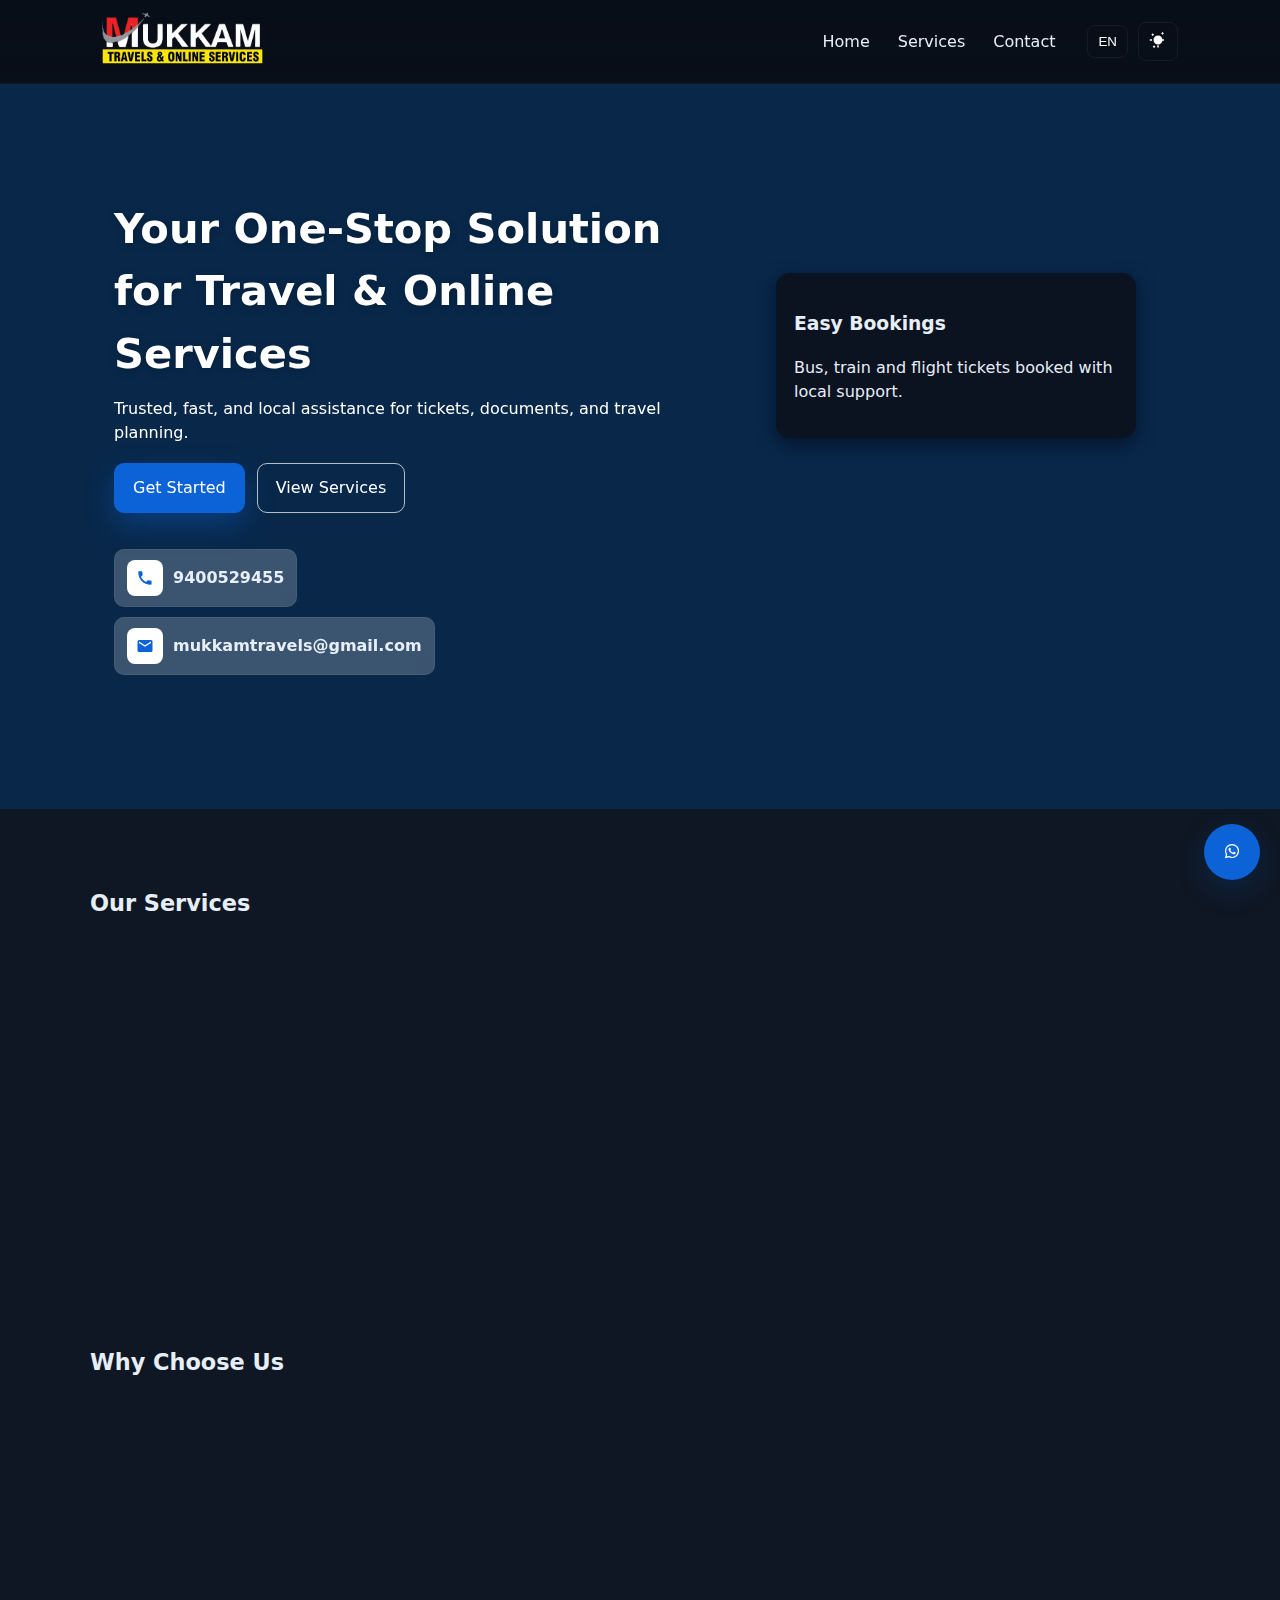
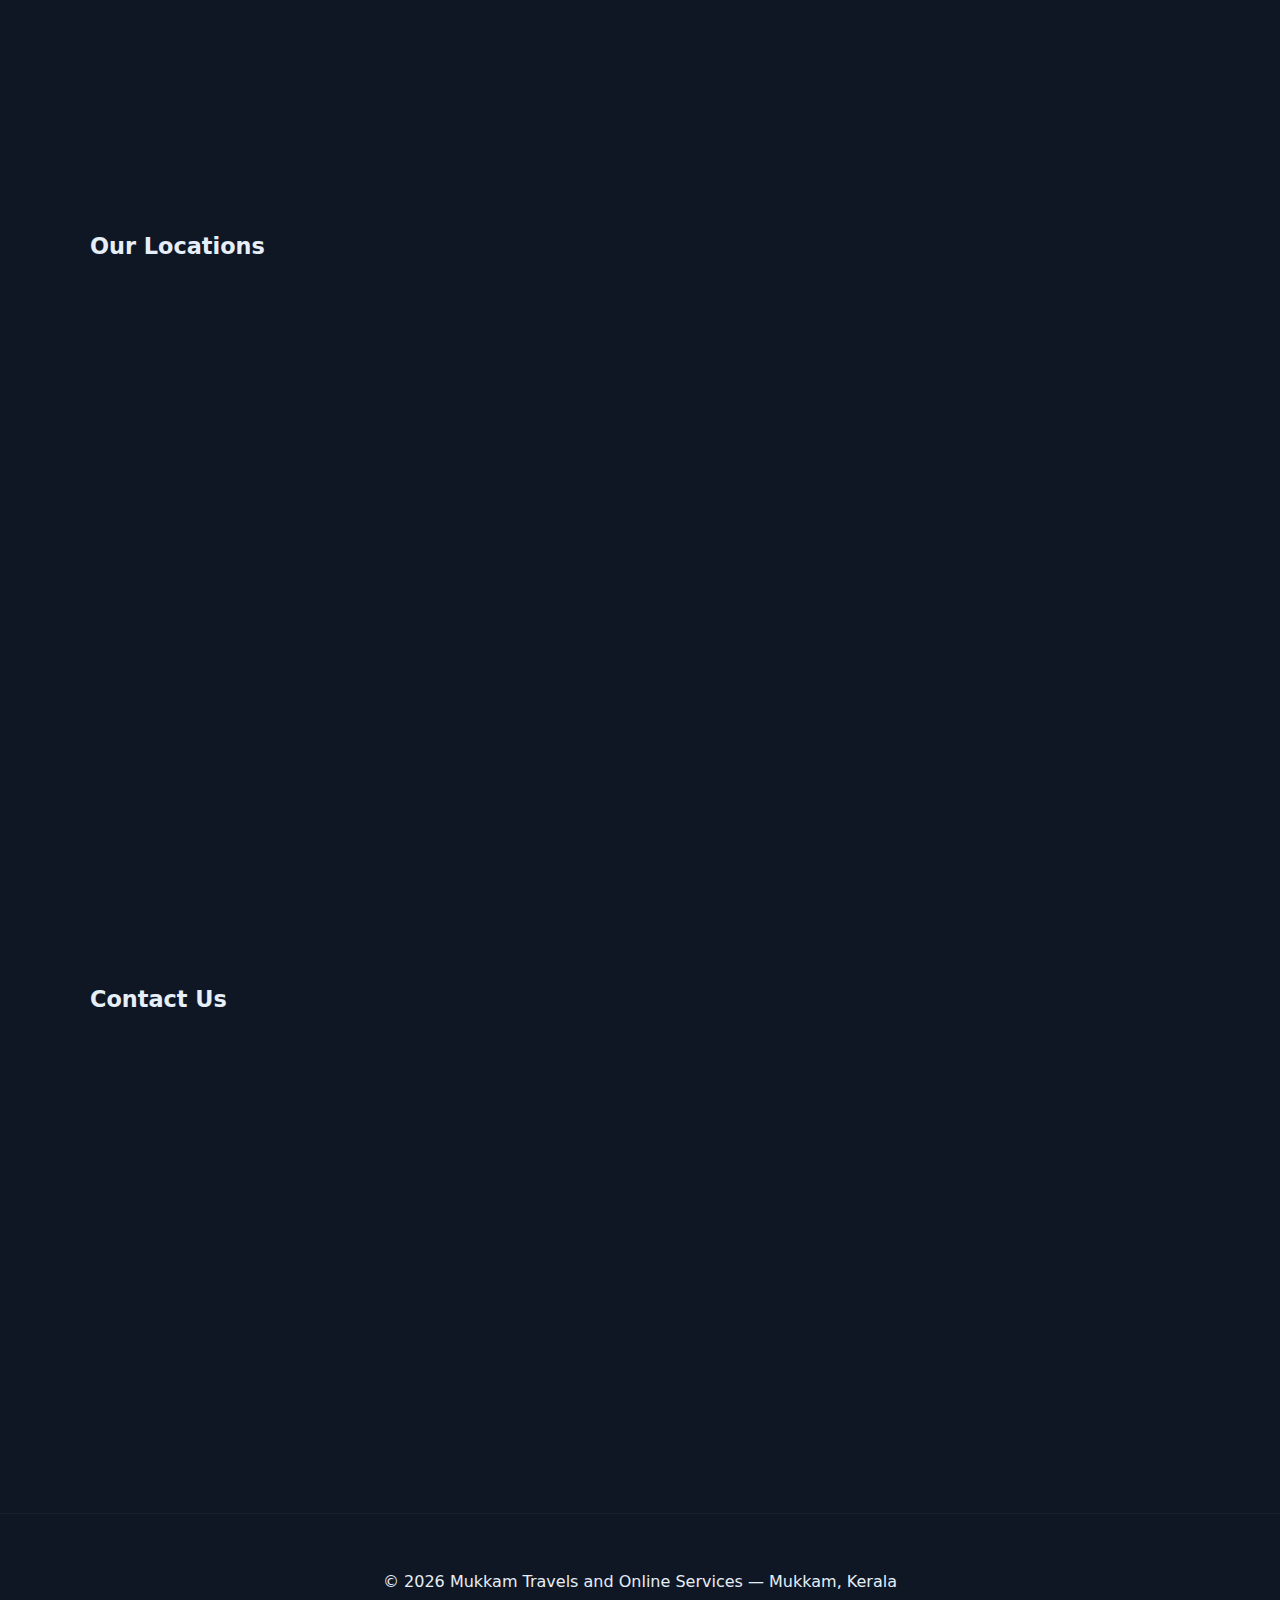
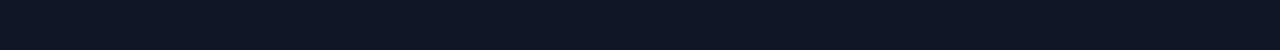
<file: index.html>
<!doctype html>
<html lang="en">

<head>
  <meta charset="utf-8">
  <meta name="viewport" content="width=device-width,initial-scale=1">
  <title>Mukkam Travels Travel & Online Services — Mukkam</title>
  <meta name="description"
    content="Mukkam travel services, ticket booking, online services Kerala - bus, train, flight, passport, visa, PAN, Aadhaar">
  <link rel="icon" type="image/svg+xml" href="favicon.png">
  <link rel="stylesheet" href="style.css">
  <link rel="stylesheet" href="https://cdnjs.cloudflare.com/ajax/libs/font-awesome/6.5.1/css/all.min.css">
  <script defer src="script.js"></script>
</head>

<body>

  <!-- NAVBAR: logo, links, language toggle, theme toggle -->
  <header class="navbar" id="site-navbar">
    <div class="container nav-inner">
      <div class="brand">
        <a href="index.html" class="logo">
          <img src="LogoA.png" alt="Mukkam Travels Logo" class="logo-img logo-light">
          <img src="LogoB.png" alt="Mukkam Travels Logo" class="logo-img logo-dark">
        </a>
      </div>
      <nav class="nav-links" id="nav-links">
        <a href="index.html" class="nav-link" data-en="Home" data-ml="ഹോം"></a>
        <a href="#services-preview" class="nav-link" data-en="Services" data-ml="സേവനങ്ങൾ"></a>
        <a href="#contact" class="nav-link" data-en="Contact" data-ml="ബന്ധപ്പെടുക"></a>
      </nav>

      <div class="nav-actions">
        <button id="lang-toggle" class="icon-btn" title="Language">EN</button>
        <button id="theme-toggle" class="icon-btn" aria-pressed="false" title="Toggle theme">
          <!-- Initial theme icon (will be overwritten by script.js on load) -->
          <svg viewBox="0 0 24 24" width="18" height="18" xmlns="http://www.w3.org/2000/svg" aria-hidden="true">
            <path fill="currentColor" d="M21 12.79A9 9 0 1111.21 3 7 7 0 0021 12.79z" />
          </svg>
        </button>
        <button class="hamburger" id="menu-toggle" aria-expanded="false"><i class="fa-solid fa-bars"></i></button>
      </div>
    </div>
  </header>

  <!-- HERO SECTION -->
  <main>
    <!-- BACKGROUND IMAGE:
         Hero image is applied via CSS `style.css` to the `.hero` selector.
         Replace the URL in `style.css` under the /* HERO BACKGROUND */ block.
         Use a high-quality, subtle travel or booking-related photo that matches
         the blue/red/white color theme. Keep opacity 0.6-0.7 via overlay for
         text readability.
    -->
    <section class="hero">
      <div class="container hero-inner">
        <div class="hero-copy">
          <h1 data-en="Your One-Stop Solution for Travel & Online Services"
            data-ml="യാത്രയും ഓൺലൈൻ സേവനങ്ങളുമായുള്ള നിങ്ങളുടെ ഒറ്റ നിർത്തൽ കേന്ദ്രം"></h1>
          <p class="lead" data-en="Trusted, fast, and local assistance for tickets, documents, and travel planning."
            data-ml="ടിക്കറ്റുകൾ, രേഖകൾ, യാത്രാ പദ്ധതികള്‍ക്കുള്ള വിശ്വസനീയവും വേഗവുമായ പ്രാദേശിക സഹായം."></p>
          <div class="hero-ctas">
            <a href="#contact" class="btn primary" data-en="Get Started" data-ml="ആരംഭിക്കുക"></a>
            <a href="services.html" class="btn ghost" data-en="View Services" data-ml="സേവനങ്ങൾ കാണുക"></a>
          </div>
        </div>
        <div class="hero-visual">
          <div class="card hero-card fade-in">
            <h3 data-en="Easy Bookings" data-ml="സുഖകരമായ ബുക്കിങ്ങുകൾ"></h3>
            <p data-en="Bus, train and flight tickets booked with local support."
              data-ml="ബസ്, ട്രെയിൻ, വിമാന ടിക്കറ്റുകൾ പ്രാദേശിക സഹായത്തോടെ."></p>
          </div>
        </div>
        <!-- HERO CONTACTS: update phone numbers and email below
             To edit contact details: replace the `href` and visible text
             inside these links. Keep phone links in `tel:+91...` format
             and email links in `mailto:...` format for proper clicking.
        -->
        <div class="hero-contacts">
          <a class="contact-card" href="tel:+919400529455" aria-label="Call 9400529455">
            <span class="icon" aria-hidden="true">
              <!-- Phone icon (SVG) -->
              <svg viewBox="0 0 24 24" width="18" height="18" xmlns="http://www.w3.org/2000/svg" role="img"
                aria-hidden="true">
                <path fill="currentColor"
                  d="M6.62 10.79a15.464 15.464 0 006.59 6.59l2.2-2.2a1 1 0 01.95-.27c1.05.26 2.2.4 3.38.4a1 1 0 011 1V20a1 1 0 01-1 1C10.07 21 3 13.93 3 4a1 1 0 011-1h3.5a1 1 0 011 1c0 1.18.14 2.33.4 3.38a1 1 0 01-.27.95l-2.01 2.46z" />
              </svg>
            </span>
            <span class="contact-text">9400529455</span>
          </a>

          <a class="contact-card" href="mailto:mukkamtravels@gmail.com" aria-label="Email mukkamtravels@gmail.com">
            <span class="icon" aria-hidden="true">
              <!-- Envelope icon (SVG) -->
              <svg viewBox="0 0 24 24" width="18" height="18" xmlns="http://www.w3.org/2000/svg" role="img"
                aria-hidden="true">
                <path fill="currentColor"
                  d="M20 4H4a2 2 0 00-2 2v12a2 2 0 002 2h16a2 2 0 002-2V6a2 2 0 00-2-2zm0 4l-8 5-8-5V6l8 5 8-5v2z" />
              </svg>
            </span>
            <span class="contact-text">mukkamtravels@gmail.com</span>
          </a>
        </div>
      </div>
    </section>

    <!-- SERVICES PREVIEW: 3 animated cards -->
    <section id="services-preview" class="section">
      <div class="container">
        <h2 class="section-title" data-en="Our Services" data-ml="ഞങ്ങളുടെ സേവനങ്ങൾ"></h2>
        <div class="cards grid-3">
          <article class="card fade-in">
            <div class="card-icon"><i class="fa-solid fa-bus"></i></div>
            <h3 data-en="Travel Services" data-ml="യാത്രാ സേവനങ്ങൾ"></h3>
            <p data-en="Bus, train, flights & tour packages with easy booking."
              data-ml="ബസ്, ട്രെയിൻ, വിമാനങ്ങള്‍, ടൂർ പാക്കേജുകൾ - എളുപ്പം ബുക്ക് ചെയ്യാം."></p>
          </article>

          <article class="card fade-in">
            <div class="card-icon"><i class="fa-solid fa-laptop-code"></i></div>
            <h3 data-en="Online Services" data-ml="ഓൺലൈൻ സേവനങ്ങൾ"></h3>
            <p data-en="Passport, visa help, PAN, Aadhaar and government forms."
              data-ml="പാസ്പോർട്ട്, വിസാ സഹായം, PAN, ആധാർ, സർക്കാർ ഫോം സഹായങ്ങൾ."></p>
          </article>

          <article class="card fade-in">
            <div class="card-icon"><i class="fa-solid fa-file-invoice"></i></div>
            <h3 data-en="Government Services" data-ml="സർക്കാർ സേവനങ്ങൾ"></h3>
            <p data-en="Digital Kerala & central services guidance for residents."
              data-ml="ഡിജിറ്റൽ കേരളം & കേന്ദ്ര സേവനങ്ങൾക്കുള്ള മാർഗനിർദ്ദേശം."></p>
          </article>
        </div>
      </div>
    </section>

    <!-- WHY CHOOSE US: 4 icon cards -->
    <section class="section why-choose">
      <div class="container">
        <h2 class="section-title" data-en="Why Choose Us" data-ml="എന്തുകൊണ്ട് ഞങ്ങളെ തിരഞ്ഞെടുക്കണം"></h2>
        <div class="grid-4">
          <div class="feature card fade-in">
            <div class="feature-icon"><i class="fa-solid fa-bolt"></i></div>
            <h4 data-en="Fast Service" data-ml="വേഗതയുള്ള സേവനം"></h4>
            <p data-en="Quick processing for tickets and documents." data-ml="ടിക്കറ്റുകളും രേഖകളും വേഗത്തിൽ നൽകുന്നു.">
            </p>
          </div>
          <div class="feature card fade-in">
            <div class="feature-icon"><i class="fa-solid fa-handshake"></i></div>
            <h4 data-en="Trusted & Reliable" data-ml="വിശ്വസനീയവും വിശ്വസ്തവുമാണ്"></h4>
            <p data-en="Local team with years of experience in Mukkam."
              data-ml="മുക്കാമിലെ വർഷങ്ങളേയുള്ള പ്രാദേശിക പരിചയം."></p>
          </div>
          <div class="feature card fade-in">
            <div class="feature-icon"><i class="fa-solid fa-indian-rupee-sign"></i></div>
            <h4 data-en="Affordable Pricing" data-ml="മിതമായ നിരക്കുകൾ"></h4>
            <p data-en="Transparent fees and no hidden charges." data-ml="തുറന്ന ഫീസ്; മറഞ്ഞ ചാർജുകൾ ഇല്ല."></p>
          </div>
          <div class="feature card fade-in">
            <div class="feature-icon"><i class="fa-solid fa-location-dot"></i></div>
            <h4 data-en="Local Support" data-ml="പ്രാദേശിക സഹായം"></h4>
            <p data-en="Two convenient locations in Mukkam for in-person help."
              data-ml="വ്യക്തിഗത സഹായത്തിനായി മുക്കാമിൽ രണ്ട് സൗകര്യപ്രദ സ്ഥലങ്ങൾ."></p>
          </div>
        </div>
      </div>
    </section>

    <!-- LOCATIONS + MAP -->
    <section class="section locations" id="locations">
      <div class="container">
        <h2 class="section-title" data-en="Our Locations" data-ml="ഞങ്ങളുടെ സ്ഥലങ്ങൾ"></h2>
        <div class="grid-2">
          <div class="card fade-in">
            <h3>Mukkam Orphanage Road, Mukkam</h3>
            <p data-en="Near landmark: Orphanage Road, easy parking available."
              data-ml="ലാൻഡ്മാർക്: ഓർഫനേജ് റോഡ്, പാർക്കിംഗ് ലഭ്യമാണ്."></p>
          </div>
          <div class="card fade-in">
            <h3>Near Abhilash Theater, Mukkam</h3>
            <p data-en="Opposite Abhilash Theater; reachable by local transport."
              data-ml="അഭിലാഷ് തിയേറ്ററിന് മുകളിൽ; പ്രാദേശിക ഗതാഗതം ലഭ്യമാണ്."></p>
          </div>
        </div>

        <div class="map-grid">
          <div class="map card fade-in">
            <!-- Location 1 Map -->
            <iframe
              src="https://www.google.com/maps/embed?pb=!1m18!1m12!1m3!1d3912.186847846549!2d76.01438917506947!3d11.321016888862214!2m3!1f0!2f0!3f0!3m2!1i1024!2i768!4f13.1!3m3!1m2!1s0x3ba6466f81e3381b%3A0xe53046bc1e4d5885!2sMukkam%20Travels!5e0!3m2!1sen!2sin!4v1707584100000!5m2!1sen!2sin"
              width="600" height="450" style="border:0;" allowfullscreen="" loading="lazy"
              referrerpolicy="no-referrer-when-downgrade"></iframe>
          </div>
          <div class="map card fade-in">
            <!-- Location 2 Map -->
            <iframe
              src="https://www.google.com/maps/embed?pb=!1m18!1m12!1m3!1d3912.188!2d76.01!3d11.32!2m3!1f0!2f0!3f0!3m2!1i1024!2i768!4f13.1!3m3!1m2!1s0x0%3A0x0!2zMTHCsDE5JzEyLjEiTiA3NsKwMDAnMzYuMCJF!5e0!3m2!1sen!2sin!4v1707584200000!5m2!1sen!2sin"
              width="600" height="450" style="border:0;" allowfullscreen="" loading="lazy"
              referrerpolicy="no-referrer-when-downgrade"></iframe>
          </div>
        </div>

      </div>
    </section>

    <!-- CONTACT SECTION -->
    <section class="section" id="contact">
      <div class="container">
        <h2 class="section-title" data-en="Contact Us" data-ml="ബന്ധപ്പെടുക"></h2>
        <div class="contact-grid">
          <div class="card fade-in">
            <h3 data-en="Phone" data-ml="ഫോൺ"></h3>
            <p>Phone: +91 9400529455</p>
            <p>WhatsApp: +91 9400529455</p>
          </div>
          <div class="card fade-in">
            <h3 data-en="Address" data-ml="വിലാസം"></h3>
            <p>Mukkam Orphanage Road, Mukkam</p>
            <p>Near Abhilash Theater, Mukkam</p>
          </div>
        </div>
      </div>
    </section>
  </main>

  <!-- FLOATING WHATSAPP BUTTON -->
  <a href="https://wa.me/919400529455" class="whatsapp-fab" aria-label="WhatsApp" target="_blank" rel="noopener">
    <span aria-hidden="true"><i class="fa-brands fa-whatsapp"></i></span>
  </a>

  <!-- FOOTER -->
  <footer class="site-footer">
    <div class="container">
      <p>© <span id="year"></span> Mukkam Travels and Online Services — Mukkam, Kerala</p>
    </div>
  </footer>

</body>

</html>
</file>
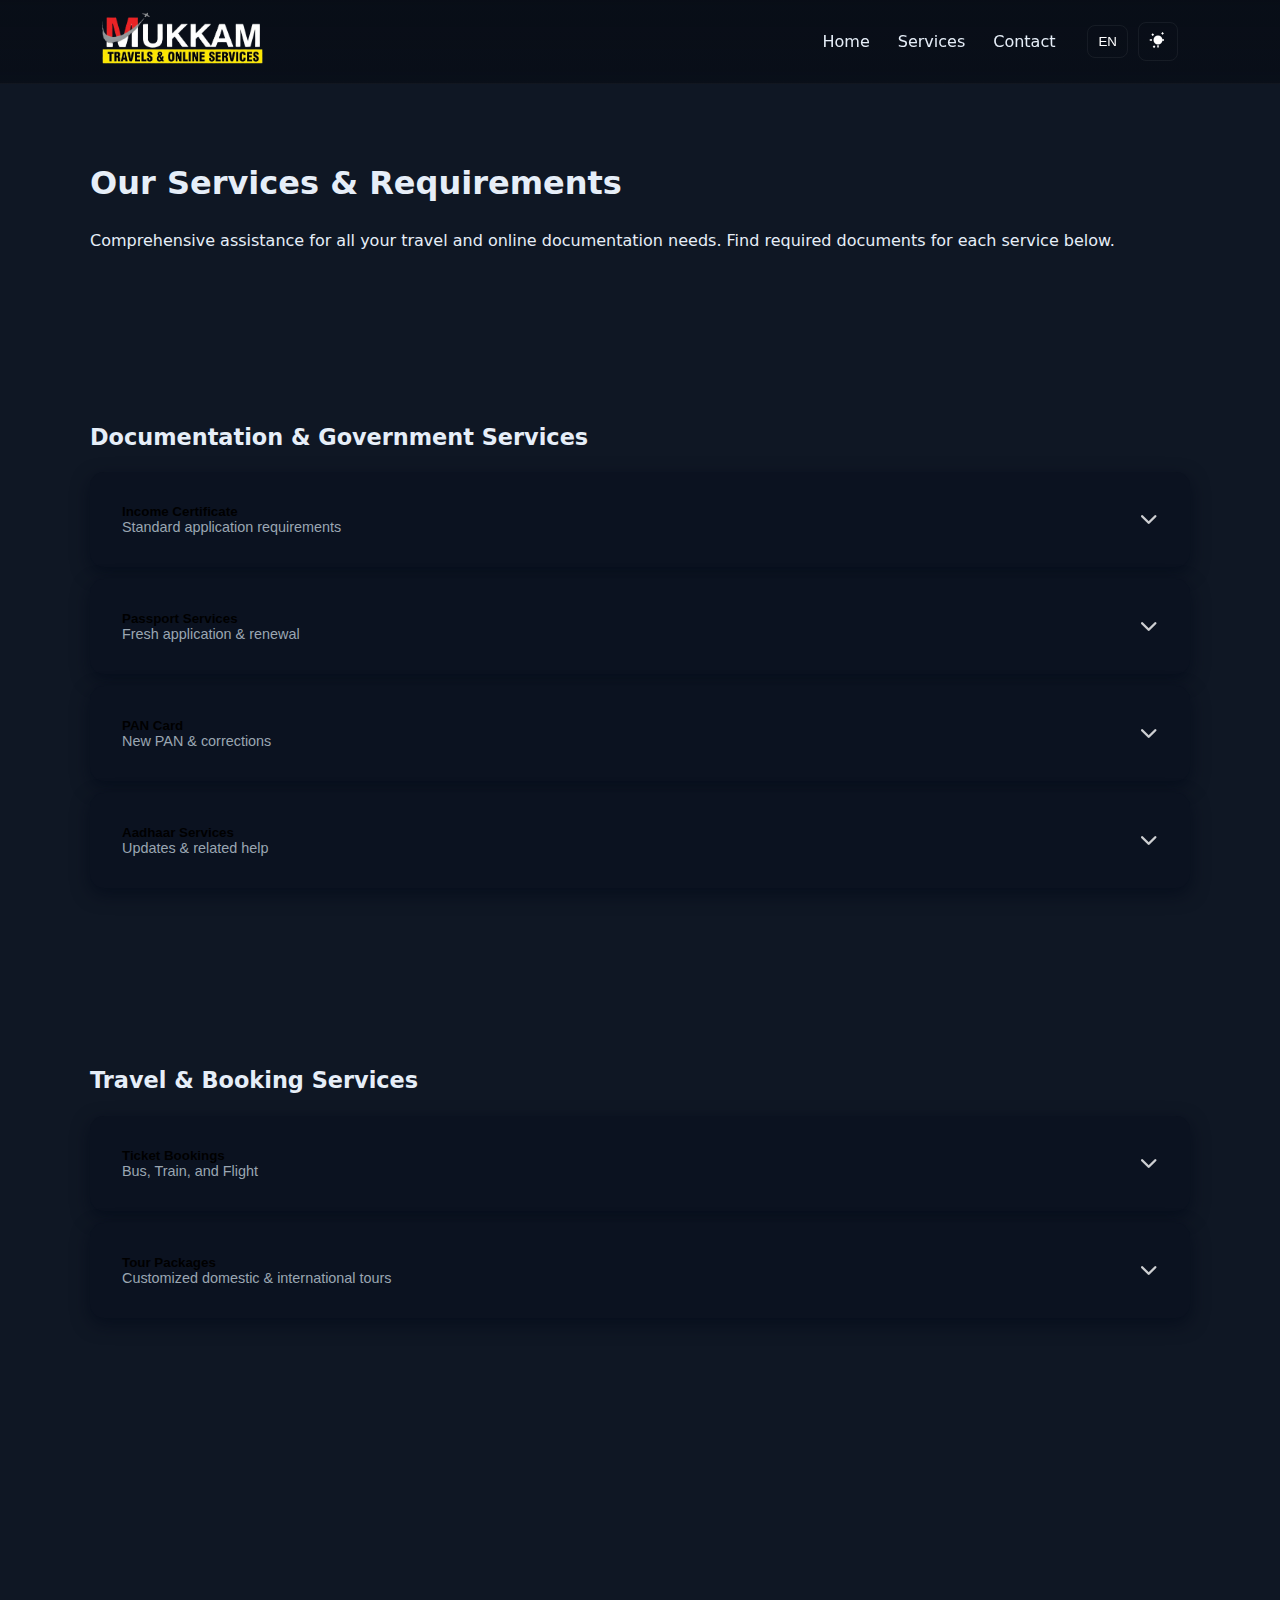
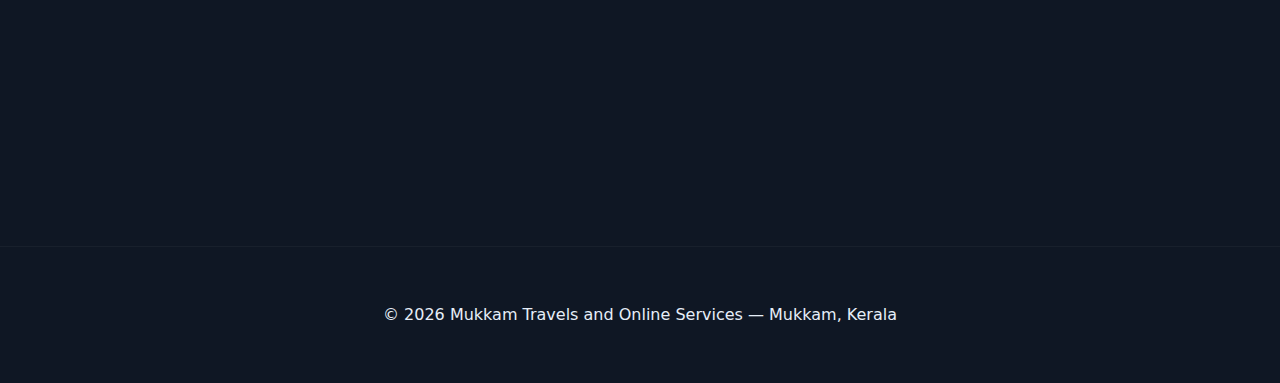
<file: services.html>
<!doctype html>
<html lang="en">

<head>
  <meta charset="utf-8">
  <meta name="viewport" content="width=device-width,initial-scale=1">
  <title>Our Services & Requirements — Mukkam Travels and Online Services</title>
  <meta name="description"
    content="Service requirements for Mukkam travel & online services: documents required for passport, PAN, Aadhaar, income certificates and more.">
  <link rel="icon" type="image/svg+xml" href="favicon.png">
  <link rel="stylesheet" href="style.css">
  <link rel="stylesheet" href="https://cdnjs.cloudflare.com/ajax/libs/font-awesome/6.5.1/css/all.min.css">
  <script defer src="script.js"></script>
</head>

<body>

  <!-- NAVBAR -->
  <header class="navbar" id="site-navbar">
    <div class="container nav-inner">
      <div class="brand">
        <a href="index.html" class="logo">
          <img src="LogoA.png" alt="Mukkam Travels Logo" class="logo-img logo-light">
          <img src="LogoB.png" alt="Mukkam Travels Logo" class="logo-img logo-dark">
        </a>
      </div>
      <nav class="nav-links" id="nav-links">
        <a href="index.html" class="nav-link" data-en="Home" data-ml="ഹോം"></a>
        <a href="services.html" class="nav-link" data-en="Services" data-ml="സേവനങ്ങൾ"></a>
        <a href="index.html#contact" class="nav-link" data-en="Contact" data-ml="ബന്ധപ്പെടുക"></a>
      </nav>

      <div class="nav-actions">
        <button id="lang-toggle-2" class="icon-btn" title="Language">EN</button>
        <button id="theme-toggle-2" class="icon-btn" aria-pressed="false" title="Toggle theme">
          <svg viewBox="0 0 24 24" width="18" height="18" xmlns="http://www.w3.org/2000/svg" aria-hidden="true">
            <path fill="currentColor" d="M21 12.79A9 9 0 1111.21 3 7 7 0 0021 12.79z" />
          </svg>
        </button>
        <button class="hamburger" id="menu-toggle" aria-expanded="false"><i class="fa-solid fa-bars"></i></button>
      </div>
    </div>
  </header>

  <main>
    <!-- HERO SECTION -->
    <section class="section hero-small">
      <div class="container">
        <h1 data-en="Our Services & Requirements" data-ml="ഞങ്ങളുടെ സേവനങ്ങളും ആവശ്യകതകളും"></h1>
        <p class="lead"
          data-en="Comprehensive assistance for all your travel and online documentation needs. Find required documents for each service below."
          data-ml="നിങ്ങളുടെ എല്ലാ യാത്രയ്ക്കും ഓൺലൈൻ ഡോക്യുമെന്റേഷൻ ആവശ്യങ്ങൾക്കും സമഗ്രമായ സഹായം. ഓരോ സേവനത്തിനും ആവശ്യമായ രേഖകൾ താഴെ കണ്ടെത്തുക.">
        </p>
      </div>
    </section>

    <!-- GOVERNMENT & ONLINE SERVICES SECTION -->
    <section class="section">
      <div class="container">
        <h2 class="section-title" data-en="Documentation & Government Services" data-ml="രേഖകളും സർക്കാർ സേവനങ്ങളും">
        </h2>
        <div class="accordion" id="gov-services">

          <article class="accordion-item card">
            <button class="accordion-header" aria-expanded="false">
              <div class="title">
                <strong data-en="Income Certificate" data-ml="വരുമാന സർട്ടിഫിക്കറ്റ്"></strong>
                <span class="subtitle" data-en="Standard application requirements" data-ml="അപേക്ഷാ ആവശ്യകതകൾ"></span>
              </div>
              <span class="chev"><i class="fa-solid fa-chevron-down"></i></span>
            </button>
            <div class="accordion-panel">
              <ul>
                <li data-en="Aadhaar Card" data-ml="ആധാർ കാർഡ്"></li>
                <li data-en="Passport size photo" data-ml="പാസ്പോർട്ട് സൈസ് ഫോട്ടോ"></li>
                <li data-en="Signature" data-ml="സൈൻ"></li>
                <li data-en="Address proof" data-ml="വിലാസ സാക്ഷ്യപത്രം"></li>
                <li data-en="Mobile number" data-ml="മൊബൈൽ നമ്പർ"></li>
              </ul>
            </div>
          </article>

          <article class="accordion-item card">
            <button class="accordion-header" aria-expanded="false">
              <div class="title">
                <strong data-en="Passport Services" data-ml="പാസ്പോർട്ട് സേവനങ്ങൾ"></strong>
                <span class="subtitle" data-en="Fresh application & renewal"
                  data-ml="പുതിയ അപേക്ഷയും പുതുക്കലും"></span>
              </div>
              <span class="chev"><i class="fa-solid fa-chevron-down"></i></span>
            </button>
            <div class="accordion-panel">
              <ul>
                <li data-en="Aadhaar Card" data-ml="ആധാർ കാർഡ്"></li>
                <li data-en="PAN Card" data-ml="PAN കാർഡ്"></li>
                <li data-en="SSLC / Birth Certificate" data-ml="SSLC / ജനന സർട്ടിഫിക്കറ്റ്"></li>
                <li data-en="Old Passport (for renewal)" data-ml="പഴയ പാസ്പോർട്ട് (പുതുക്കലിന്)"></li>
              </ul>
            </div>
          </article>

          <article class="accordion-item card">
            <button class="accordion-header" aria-expanded="false">
              <div class="title">
                <strong data-en="PAN Card" data-ml="PAN കാർഡ്"></strong>
                <span class="subtitle" data-en="New PAN & corrections" data-ml="പുതിയ PAN, തിരുത്തലുകൾ"></span>
              </div>
              <span class="chev"><i class="fa-solid fa-chevron-down"></i></span>
            </button>
            <div class="accordion-panel">
              <ul>
                <li data-en="Aadhaar Card (must have correct DOB)" data-ml="ആധാർ കാർഡ്"></li>
                <li data-en="Photo" data-ml="ഫോട്ടോ"></li>
                <li data-en="Mobile number linked with Aadhaar" data-ml="ആധാറുമായി ബന്ധിപ്പിച്ച മൊബൈൽ നമ്പർ"></li>
              </ul>
            </div>
          </article>

          <article class="accordion-item card">
            <button class="accordion-header" aria-expanded="false">
              <div class="title">
                <strong data-en="Aadhaar Services" data-ml="ആധാർ സേവനങ്ങൾ"></strong>
                <span class="subtitle" data-en="Updates & related help" data-ml="അപ്ഡേറ്റുകളും അനുബന്ധ സഹായവും"></span>
              </div>
              <span class="chev"><i class="fa-solid fa-chevron-down"></i></span>
            </button>
            <div class="accordion-panel">
              <ul>
                <li data-en="Existing Aadhaar / Enrollment ID" data-ml="നിലവിലുള്ള ആധാർ / എൻറോൾമെന്റ് ഐഡി"></li>
                <li data-en="Mobile with OTP access" data-ml="മൊബൈൽ ഒടിപി ഉള്ളത്"></li>
              </ul>
            </div>
          </article>

        </div>
      </div>
    </section>

    <!-- TRAVEL SERVICES SECTION -->
    <section class="section">
      <div class="container">
        <h2 class="section-title" data-en="Travel & Booking Services" data-ml="യാത്ര, ബുക്കിംഗ് സേവനങ്ങൾ"></h2>
        <div class="accordion" id="travel-services">

          <article class="accordion-item card">
            <button class="accordion-header" aria-expanded="false">
              <div class="title">
                <strong data-en="Ticket Bookings" data-ml="ടിക്കറ്റ് ബുക്കിങ്ങുകൾ"></strong>
                <span class="subtitle" data-en="Bus, Train, and Flight" data-ml="ബസ്, ട്രെയിൻ, ഫ്ലൈറ്റ്"></span>
              </div>
              <span class="chev"><i class="fa-solid fa-chevron-down"></i></span>
            </button>
            <div class="accordion-panel">
              <p data-en="Provide travel dates, destination, and passenger details."
                data-ml="യാത്രാ തീയതികൾ, ലക്ഷ്യസ്ഥാനം, യാത്രക്കാരുടെ വിവരങ്ങൾ നൽകുക."></p>
              <ul>
                <li data-en="Valid ID Proof" data-ml="സാധുവായ തിരിച്ചറിയൽ രേഖ"></li>
                <li data-en="Travel Dates" data-ml="യാത്രാ തീയതികൾ"></li>
              </ul>
            </div>
          </article>

          <article class="accordion-item card">
            <button class="accordion-header" aria-expanded="false">
              <div class="title">
                <strong data-en="Tour Packages" data-ml="ടൂർ പാക്കേജുകൾ"></strong>
                <span class="subtitle" data-en="Customized domestic & international tours"
                  data-ml="ഇന്ത്യൻ, അന്താരാഷ്ട്ര ടൂർ പാക്കേജുകൾ"></span>
              </div>
              <span class="chev"><i class="fa-solid fa-chevron-down"></i></span>
            </button>
            <div class="accordion-panel">
              <p data-en="Talk to us for expert planning and competitive rates."
                data-ml="വിദഗ്ദ്ധമായ പ്ലാനിംഗിനും കുറഞ്ഞ നിരക്കിനും ഞങ്ങളുമായി സംസാരിക്കുക."></p>
            </div>
          </article>

        </div>
      </div>
    </section>

    <!-- CTA SECTION -->
    <section class="section">
      <div class="container" style="text-align: center;">
        <div class="card fade-in" style="padding: 40px;">
          <h2 data-en="Need more help?" data-ml="കൂടുതൽ സഹായം വേണോ?"></h2>
          <p class="lead" data-en="Contact us directly for specific requirements or complex cases."
            data-ml="പ്രത്യേകമായോ സങ്കീർണ്ണമായോ ഉള്ള കാര്യങ്ങൾക്ക് നേരിട്ട് ബന്ധപ്പെടുക."></p>
          <div style="margin-top: 24px; display: flex; gap: 12px; justify-content: center; flex-wrap: wrap;">
            <a href="index.html#contact" class="btn primary" data-en="Contact Us" data-ml="ബന്ധപ്പെടുക"></a>
            <a href="https://wa.me/919400529455" class="btn ghost" data-en="WhatsApp Us" data-ml="വാട്സാപ്പ്"></a>
          </div>
        </div>
      </div>
    </section>

  </main>

  <!-- FOOTER -->
  <footer class="site-footer">
    <div class="container">
      <p>© <span id="year-2"></span> Mukkam Travels and Online Services — Mukkam, Kerala</p>
    </div>
  </footer>

</body>

</html>
</file>
<file: style.css>
/* ==================================================
   style.css — Modern lightweight styles with CSS variables
   - Mobile-first
   - Supports dark mode via html[data-theme]
   - To rebrand: edit the color variables under ROOT COLORS
==================================================*/

/* ROOT COLORS: edit these to change primary branding */
:root {
  /* Primary brand colors */
  --color-primary: #0b63d7;
  /* blue - change for rebranding */
  --color-accent: #d33a2c;
  /* red - accent */

  /* Surface & typography */
  --bg: #fffafa;
  /* very soft red/cream background */
  --surface: #ffffff;
  /* white for cards */
  --muted: #6b7280;
  --text: #0f172a;

  /* Shadows / radii */
  --shadow: 0 6px 18px rgba(11, 99, 215, 0.08);
  --radius: 12px;
  --gap: 20px;
  --transition: 300ms cubic-bezier(.2, .9, .3, 1);
}

/* LIGHT MODE (default) */
/* All colors above apply for light mode. */

/* DARK MODE */
/* A soft dark palette that is not pure black for a modern feel. */
html[data-theme="dark"] {
  --bg: #0f1724;
  /* background */
  --surface: #0b1220;
  /* cards */
  --muted: #9aa6b2;
  /* muted text */
  --text: #e6eef8;
  /* main text */
  --shadow: 0 6px 18px rgba(2, 8, 23, 0.6);
}

/* BASE RESET */
* {
  box-sizing: border-box
}

html {
  background: var(--bg)
}

html,
body {
  height: 100%
}

body {
  margin: 0;
  font-family: Inter, system-ui, -apple-system, "Segoe UI", Roboto, "Helvetica Neue", Arial;
  background: var(--bg);
  color: var(--text);
  -webkit-font-smoothing: antialiased;
  -moz-osx-font-smoothing: grayscale;
  line-height: 1.5;
  transition: background var(--transition), color var(--transition);
}

main {
  background: var(--bg)
}

.container {
  max-width: 1100px;
  margin: 0 auto;
  padding: 24px
}

/* NAVBAR */
.navbar {
  position: sticky;
  top: 0;
  backdrop-filter: blur(6px);
  z-index: 40;
  border-bottom: 1px solid rgba(0, 0, 0, 0.04);
  background: linear-gradient(180deg, rgba(255, 255, 255, 0.6), rgba(255, 255, 255, 0.4));
  transition: background var(--transition)
}

html[data-theme="dark"] .navbar {
  background: linear-gradient(180deg, rgba(6, 10, 18, 0.7), rgba(6, 10, 18, 0.6));
  border-bottom: 1px solid rgba(255, 255, 255, 0.04)
}

.nav-inner {
  display: flex;
  gap: 24px;
  align-items: center;
  justify-content: flex-start
}

.brand .logo {
  font-weight: 700;
  color: var(--text);
  text-decoration: none;
  display: inline-flex;
  align-items: center;
  gap: 10px
}

.brand .logo .logo-img {
  height: clamp(34px, 5vw, 52px);
  width: auto;
  max-width: 200px;
  display: block;
  object-fit: contain
}

.brand .logo .logo-dark {
  display: none
}

html[data-theme="dark"] .brand .logo .logo-light {
  display: none
}

html[data-theme="dark"] .brand .logo .logo-dark {
  display: block
}

.nav-links {
  display: flex;
  gap: 12px;
  align-items: center;
  margin-left: auto;
}

.nav-link {
  color: var(--text);
  text-decoration: none;
  padding: 8px;
  border-radius: 8px;
  transition: background var(--transition)
}

.nav-link:hover {
  background: rgba(11, 99, 215, 0.06)
}

.nav-actions {
  display: flex;
  gap: 10px;
  align-items: center
}

.icon-btn {
  background: transparent;
  border: 1px solid rgba(0, 0, 0, 0.06);
  padding: 8px 10px;
  border-radius: 8px;
  cursor: pointer
}

html[data-theme="dark"] .icon-btn {
  border: 1px solid rgba(255, 255, 255, 0.06)
}

.hamburger {
  display: none
}

/* HERO */
.hero {
  background-image:
    linear-gradient(rgba(0, 60, 120, 0.45), rgba(0, 60, 120, 0.45)),
    url("https://images.unsplash.com/photo-1530545124313-ce5e8eae55af?q=80&w=1171&auto=format&fit=crop&ixlib=rb-4.1.0&ixid=M3wxMjA3fDB8MHxwaG90by1wYWdlfHx8fGVufDB8fHx8fA%3D%3D");

  background-size: cover;
  background-position: bottom;
  background-repeat: no-repeat;
  color: #ffffff;
  /* Ensure hero text is white by default */
}


.hero-inner {
  display: grid;
  grid-template-columns: 1fr;
  gap: 24px;
  align-items: center
}

.hero-copy h1 {
  font-size: clamp(1.6rem, 4vw, 2.6rem);
  margin: 0 0 12px;
  color: #ffffff;
  text-shadow: 0 2px 8px rgba(0, 0, 0, 0.25);
}

.hero .lead {
  color: #ffffff;
  opacity: 1;
  /* Ensure full visibility */
  margin: 0 0 18px
}

.hero-ctas {
  display: flex;
  gap: 12px
}

.btn {
  display: inline-block;
  padding: 12px 18px;
  border-radius: 10px;
  text-decoration: none;
  border: 1px solid transparent;
  transition: transform var(--transition), box-shadow var(--transition)
}

.btn.primary {
  background: var(--color-primary);
  color: white;
  box-shadow: var(--shadow);
  border: 1px solid var(--color-primary);
}

.hero .btn.ghost {
  background: transparent;
  color: #ffffff;
  border-color: rgba(255, 255, 255, 0.7);
}

.hero .btn.primary {
  background: #0b63d7;
  border-color: #0b63d7;
  color: #ffffff;
  box-shadow: 0 12px 28px rgba(11, 99, 215, 0.35);
}

.btn.ghost {
  background: transparent;
  color: var(--text);
  border-color: rgba(0, 0, 0, 0.1)
}

.btn:hover {
  transform: translateY(-3px)
}

.hero-visual {
  display: flex;
  justify-content: center
}

.hero-card {
  padding: 18px;
  background: var(--surface);
  box-shadow: var(--shadow);
  border-radius: var(--radius);
  max-width: 360px;
  color: var(--text)
}

/* SECTIONS */
.section {
  padding: 60px 0
}

.section-title {
  font-size: 1.4rem;
  margin: 0 0 18px
}

.grid-3 {
  display: grid;
  grid-template-columns: 1fr;
  gap: 18px
}

.grid-2 {
  display: grid;
  grid-template-columns: 1fr;
  gap: 18px
}

.grid-4 {
  display: grid;
  grid-template-columns: 1fr;
  gap: 18px
}

.cards {
  display: grid;
  gap: 18px
}

.card {
  padding: 18px;
  background: var(--surface);
  border-radius: var(--radius);
  box-shadow: var(--shadow);
  transition: transform var(--transition), box-shadow var(--transition)
}

.card:hover {
  transform: translateY(-6px)
}

.card-icon {
  font-size: 28px
}

.feature {
  text-align: center;
  padding: 28px
}

.feature-icon {
  font-size: 28px;
  margin-bottom: 8px
}

.map iframe {
  width: 100%;
  height: 320px;
  border: 0;
  border-radius: 8px
}

.map-grid {
  display: grid;
  grid-template-columns: 1fr;
  gap: 24px;
}

@media(min-width: 700px) {
  .map-grid {
    grid-template-columns: repeat(2, 1fr);
  }
}

.contact-grid {
  display: grid;
  grid-template-columns: 1fr;
  gap: 18px
}

.site-footer {
  padding: 28px 0;
  background: transparent;
  border-top: 1px solid rgba(0, 0, 0, 0.04);
  text-align: center
}

html[data-theme="dark"] .site-footer {
  border-top: 1px solid rgba(255, 255, 255, 0.04)
}

/* Floating WhatsApp */
.whatsapp-fab {
  position: fixed;
  right: 20px;
  bottom: 20px;
  background: var(--color-primary);
  color: white;
  width: 56px;
  height: 56px;
  border-radius: 50%;
  display: flex;
  align-items: center;
  justify-content: center;
  box-shadow: 0 10px 30px rgba(11, 99, 215, 0.18);
  text-decoration: none;
  transition: transform var(--transition)
}

.whatsapp-fab:hover {
  transform: translateY(-6px)
}

.whatsapp-fab {
  animation: float 4s ease-in-out infinite
}

@keyframes float {

  0%,
  100% {
    transform: translateY(0)
  }

  50% {
    transform: translateY(-6px)
  }
}

/* Fade-in animation for scroll */
.fade-in {
  opacity: 0;
  transform: translateY(18px);
  transition: opacity 600ms ease, transform 600ms ease
}

.fade-in.visible {
  opacity: 1;
  transform: none
}

/* ==========================================
   SERVICE CARDS / ACCORDION
   - Styles for the expandable service cards
   - Edit spacing / radii here if needed.
   ========================================== */
.accordion {
  display: flex;
  flex-direction: column;
  gap: 12px
}

.accordion-item .accordion-header {
  display: flex;
  align-items: center;
  justify-content: space-between;
  width: 100%;
  background: transparent;
  border: 0;
  padding: 14px;
  cursor: pointer;
  text-align: left
}

.accordion-header .title {
  display: flex;
  flex-direction: column;
  align-items: flex-start
}

.accordion-header .subtitle {
  font-size: 0.9rem;
  color: var(--muted)
}

.accordion-header .chev {
  font-size: 1.1rem;
  opacity: 0.8
}

.accordion-panel {
  max-height: 0;
  overflow: hidden;
  transition: max-height 320ms ease;
  padding: 0 14px
}

.accordion-item.open .accordion-panel {
  padding: 12px 14px;
  max-height: 320px
}

.muted-note {
  color: var(--muted);
  margin-top: 12px
}

/* ACCORDION BUTTON FOCUS */
.accordion-header:focus {
  outline: 2px solid rgba(11, 99, 215, 0.12);
  outline-offset: 2px;
  border-radius: 8px
}

/* Responsive layouts */
@media(min-width:700px) {
  .grid-3 {
    grid-template-columns: repeat(3, 1fr)
  }

  .grid-2 {
    grid-template-columns: repeat(2, 1fr)
  }

  .grid-4 {
    grid-template-columns: repeat(4, 1fr)
  }

  .hero-inner {
    grid-template-columns: 1fr 420px
  }

  .nav-links {
    display: flex
  }

  .hamburger {
    display: none
  }
}

@media(max-width:699px) {
  .nav-links {
    display: none
  }

  .hamburger {
    display: inline-block
  }

  .nav-links.open {
    display: flex;
    flex-direction: column;
    position: absolute;
    right: 16px;
    top: 64px;
    background: var(--surface);
    padding: 12px;
    border-radius: 8px;
    box-shadow: var(--shadow)
  }
}

/* ==================================================
  Additional background & illustration styles
  - Uses ::before overlays for images and ::after for color overlays
  - Commented BACKGROUND IMAGE blocks below for easy replacement
  ================================================== */

/* HERO BACKGROUND: replace URL below to change hero photo -------------------------------------------------
  BACKGROUND IMAGE:
  Replace the URL in `background-image` to change the hero image.
  Choose a travel / ticket booking image matching the blue/red/white theme.
*/
.hero {
  position: relative;
  padding: 90px 0 110px;
  color: #fff;
  overflow: hidden
}

.hero::before {
  /* subtle travel photo (Unsplash style) - replace URL below */
  /* BACKGROUND IMAGE:
     Replace this URL with a different hero image. Keep the image subtle
     and matching the blue/red/white color theme. Use Unsplash-style params
     like `?auto=format&fit=crop&w=...&q=...` for consistent results.
  */
  background-image: url('https://images.unsplash.com/photo-1559298229-e9987edf9770?auto=format&fit=crop&q=80&w=2000');
  background-size: cover;
  background-position: center;
  content: "";
  position: absolute;
  inset: 0;
  z-index: -2;
  transform: scale(1.02);
  transition: transform 8000ms linear
}

.hero::after {
  content: "";
  position: absolute;
  inset: 0;
  z-index: -1;
  /* blue gradient overlay for text readability */
  background: linear-gradient(180deg, rgba(0, 60, 120, 0.45), rgba(0, 60, 120, 0.45));
  mix-blend-mode: normal
}

.hero .hero-copy,
.hero .hero-visual {
  position: relative;
  z-index: 2
}

/* HERO CONTACT CARDS (in-hero contact info) -------------------------------------------------------------
   - Clickable phone numbers (tel:) and email (mailto:)
   - To edit contact details, update the href/text in `index.html` inside
     the `.hero-contacts` block. Keep `tel:+91xxxxxxxxxx` format for phones.
*/
.hero-contacts {
  display: flex;
  flex-direction: column;
  gap: 10px;
  margin-top: 12px
}

.contact-card {
  display: inline-flex;
  align-items: center;
  gap: 10px;
  padding: 10px 12px;
  border-radius: 10px;
  background: rgba(255, 255, 255, 0.267);
  color: #fff;
  text-decoration: none;
  border: 1px solid rgba(255, 255, 255, 0.08);
  backdrop-filter: blur(6px);
  transition: transform var(--transition), box-shadow var(--transition)
}

.contact-card:hover {
  transform: translateY(-4px);
  box-shadow: var(--shadow)
}

.contact-card .icon {
  display: inline-flex;
  align-items: center;
  justify-content: center;
  width: 36px;
  height: 36px;
  border-radius: 8px;
  background: #ffffff;
  color: var(--color-primary);
  font-size: 18px
}

.contact-card .contact-text {
  font-weight: 600
}

html[data-theme="dark"] .contact-card {
  background: rgba(255, 255, 255, 0.208);
  border: 1px solid rgba(255, 255, 255, 0.06);
  color: var(--text)
}

/* ==================================================
  Boxed UI: make major sections, nav, footer look like cards
  - Rounded corners and subtle shadows for a consistent boxed layout
  - Respect dark mode by using --surface and adjusting overlays
  - Do not change structural HTML; selectors only affect presentation
  ================================================== */

/* Navbar inner container: keep flat, no rounding */
.nav-inner {
  background: transparent;
  padding: 12px;
  border-radius: 0
}

html[data-theme="dark"] .nav-inner {
  background: transparent
}

/* Sections: keep the section container visually light (transparent)
  so individual `.card` elements can be presented as boxed items.
  This makes service cards and feature boxes stand out as separate cards.
*/
.section .container {
  background: transparent;
  border-radius: 0;
  padding: 18px 0
}

.section {
  background: var(--bg);
  position: relative;
  overflow: hidden;
}

/* Background images for major sections */
#services::before,
.why-choose::before {
  content: "";
  position: absolute;
  inset: 0;
  z-index: -2;
  background-size: cover;
  background-position: center;
  opacity: 0.1;
  /* very subtle */
  transition: opacity 600ms ease;
}

#services::before {
  background-image: url('https://images.unsplash.com/photo-1454165833767-1316b321d021?auto=format&fit=crop&w=1600&q=80');
  /* office desk theme */
}

.why-choose::before {
  background-image: url('https://images.unsplash.com/photo-1469854523086-cc02fe5d8800?auto=format&fit=crop&w=1600&q=80');
  /* trust/travel theme */
}

/* Overlay to ensure dark mode matches and text is readable */
#services::after,
.why-choose::after {
  content: "";
  position: absolute;
  inset: 0;
  z-index: -1;
  background: var(--bg);
  opacity: 0.85;
  /* Blend image with theme background */
}

html[data-theme="dark"] .section .container {
  background: transparent
}

html[data-theme="dark"] .section {
  background: var(--bg)
}

/* Make map and other large cards sit comfortably inside rounded boxes */
.map.card,
.contact-grid .card,
.hero-card {
  border-radius: 14px
}

/* Service & feature cards: each card should appear as a distinct boxed item */
.cards .card,
.grid-4 .feature.card {
  background: var(--surface);
  padding: 22px;
  border-radius: 14px;
  box-shadow: var(--shadow);
  border: 1px solid rgba(0, 0, 0, 0.04)
}

html[data-theme="dark"] .cards .card,
html[data-theme="dark"] .grid-4 .feature.card {
  border: 1px solid rgba(255, 255, 255, 0.03)
}

/* Card icon box for service cards */
.card .card-icon {
  width: 56px;
  height: 56px;
  border-radius: 10px;
  background: linear-gradient(180deg, rgba(11, 99, 215, 0.08), rgba(11, 99, 215, 0.03));
  display: flex;
  align-items: center;
  justify-content: center;
  font-size: 22px;
  margin-bottom: 12px;
  color: var(--color-primary);
  /* Visibility fix for light mode */
}

/* Feature icon styling (centered circle) */
.feature-icon {
  width: 56px;
  height: 56px;
  border-radius: 12px;
  display: inline-flex;
  align-items: center;
  justify-content: center;
  background: linear-gradient(180deg, var(--color-primary), rgba(11, 99, 215, 0.8));
  color: white;
  font-size: 20px;
  margin: 0 auto 12px
}

/* Font Awesome Icon sizing */
.card-icon i,
.feature-icon i {
  font-size: 24px;
}

.card-icon i,
.feature-icon i,
.chev i {
  color: #fff;
}

/* Override for elements on light backgrounds in light mode */
html:not([data-theme="dark"]) .card-icon i,
html:not([data-theme="dark"]) .chev i {
  color: var(--color-primary);
}

/* Ensure grid spacing looks balanced */
.cards {
  grid-auto-rows: 1fr
}

/* Footer boxed */
.site-footer .container {
  background: transparent;
  border-radius: 12px;
  padding: 12px
}

/* Keep existing .card rules but ensure consistent radii */
.card {
  border-radius: 14px
}

/* Slight spacing between boxed sections */
.section {
  margin-bottom: 20px
}

@media(min-width:700px) {
  .hero-contacts {
    flex-direction: column;
    align-items: flex-start
  }
}

/* Make inline SVG icons use currentColor and size cleanly */
.contact-card .icon svg {
  width: 18px;
  height: 18px;
  display: block;
  fill: currentColor
}

.contact-card .icon {
  color: var(--color-primary);
  /* Improved visibility on hero */
}

/* Fix icon visibility in dark mode for navbar toggles */
#theme-toggle svg,
#theme-toggle-2 svg {
  color: var(--text)
}

html[data-theme="dark"] #theme-toggle svg,
html[data-theme="dark"] #theme-toggle-2 svg {
  color: #fff
}

#lang-toggle,
#lang-toggle-2 {
  color: var(--text)
}

html[data-theme="dark"] #lang-toggle,
html[data-theme="dark"] #lang-toggle-2 {
  color: #fff
}

/* Optional slight parallax effect on larger screens (background scales slowly) */
@media(min-width:900px) {
  .hero::before {
    transform: scale(1.06)
  }
}

/* SERVICES PREVIEW: subtle illustrations for cards ---------------------------------------------------------
  Use small illustrative images as top accent or faded watermark.
  Replace URLs below for travel/digital illustrations.
*/
.card.card-travel {
  position: relative;
  overflow: visible
}

.card.card-travel::before {
  content: "";
  display: block;
  height: 64px;
  margin: -18px -18px 12px -18px;
  border-top-left-radius: var(--radius);
  border-top-right-radius: var(--radius);
  background-image: url('https://images.unsplash.com/photo-1501889088091-6e2d3a1b1f3d?auto=format&fit=crop&w=800&q=60');
  background-repeat: no-repeat;
  background-position: center;
  background-size: 120px;
  opacity: 0.12;
  pointer-events: none
}

.card.card-online {
  position: relative
}

.card.card-online::before {
  content: "";
  position: absolute;
  right: 12px;
  bottom: 8px;
  width: 220px;
  height: 220px;
  background-image: url('https://images.unsplash.com/photo-1518770660439-4636190af475?auto=format&fit=crop&w=800&q=60');
  background-size: contain;
  background-repeat: no-repeat;
  background-position: center;
  opacity: 0.06;
  pointer-events: none
}

/* WHY CHOOSE US: keep background clean, only small icon-style visuals ------------------------------------------------- */
.why-choose .feature-icon {
  width: 44px;
  height: 44px;
  display: inline-flex;
  align-items: center;
  justify-content: center;
  background: rgba(11, 99, 215, 0.16);
  border-radius: 10px
}

.why-choose .feature-icon i {
  color: var(--color-primary);
}

html[data-theme="dark"] .why-choose .feature-icon {
  background: rgba(11, 99, 215, 0.55);
}

html[data-theme="dark"] .why-choose .feature-icon i {
  color: #ffffff;
}

/* LOCATIONS BACKGROUND: soft office/map related image ---------------------------------------------------------
  BACKGROUND IMAGE:
  Replace the URL below to change the locations background. Keep opacity low.
*/
.locations {
  position: relative;
  padding: 60px 0 80px;
  overflow: hidden
}

.locations::before {
  content: "";
  position: absolute;
  inset: 0;
  z-index: -2;
  background-image: url('https://images.unsplash.com/photo-1502082553048-f009c37129b9?auto=format&fit=crop&w=1600&q=80');
  background-size: cover;
  background-position: center;
  filter: grayscale(6%) blur(0.6px);
  opacity: 0.18
}

.locations-overlay {
  position: absolute;
  inset: 0;
  z-index: -1;
  background: rgba(255, 255, 255, 0.6)
}

html[data-theme="dark"] .locations-overlay {
  background: rgba(2, 6, 12, 0.6)
}

/* SERVICES PAGE: slim hero/banner for services.html ---------------------------------------------------------
  BACKGROUND IMAGE:
  Replace the URL below to change the services page banner (documents/forms themed)
*/
.hero-small {
  position: relative;
  padding: 36px 0;
  color: var(--text);
  overflow: hidden
}

.hero-small::before {
  content: "";
  position: absolute;
  inset: 0;
  z-index: -2;
  background-image: url('https://images.unsplash.com/photo-1532634726-8b9fb99825b7?auto=format&fit=crop&w=1600&q=80');
  background-size: cover;
  background-position: center;
  opacity: 0.22;
  filter: grayscale(10%)
}

.hero-small::after {
  content: "";
  position: absolute;
  inset: 0;
  z-index: -1;
  background: linear-gradient(180deg, rgba(255, 255, 255, 0.6), rgba(255, 255, 255, 0.6))
}

html[data-theme="dark"] .hero-small::after {
  background: linear-gradient(180deg, rgba(2, 6, 12, 0.6), rgba(2, 6, 12, 0.6));
}

/* IMAGE HANDLING: make replacements easy
  - Change only the `background-image:url('...')` values above to swap images.
  - Use Unsplash/formatted URLs with `auto=format&fit=crop&w=...&q=...` for consistent results.
*/

/* Small adjustments to maintain readability on hero text */
.hero h1,
.hero p {
  color: #fff
}

.hero .lead {
  color: #ffffff
}

.hero-card h3,
.hero-card p {
  color: var(--text)
}

/* Smooth transitions for background changes */
.hero::before,
.locations::before,
.hero-small::before {
  transition: opacity 600ms ease, transform 6000ms linear
}
</file>
